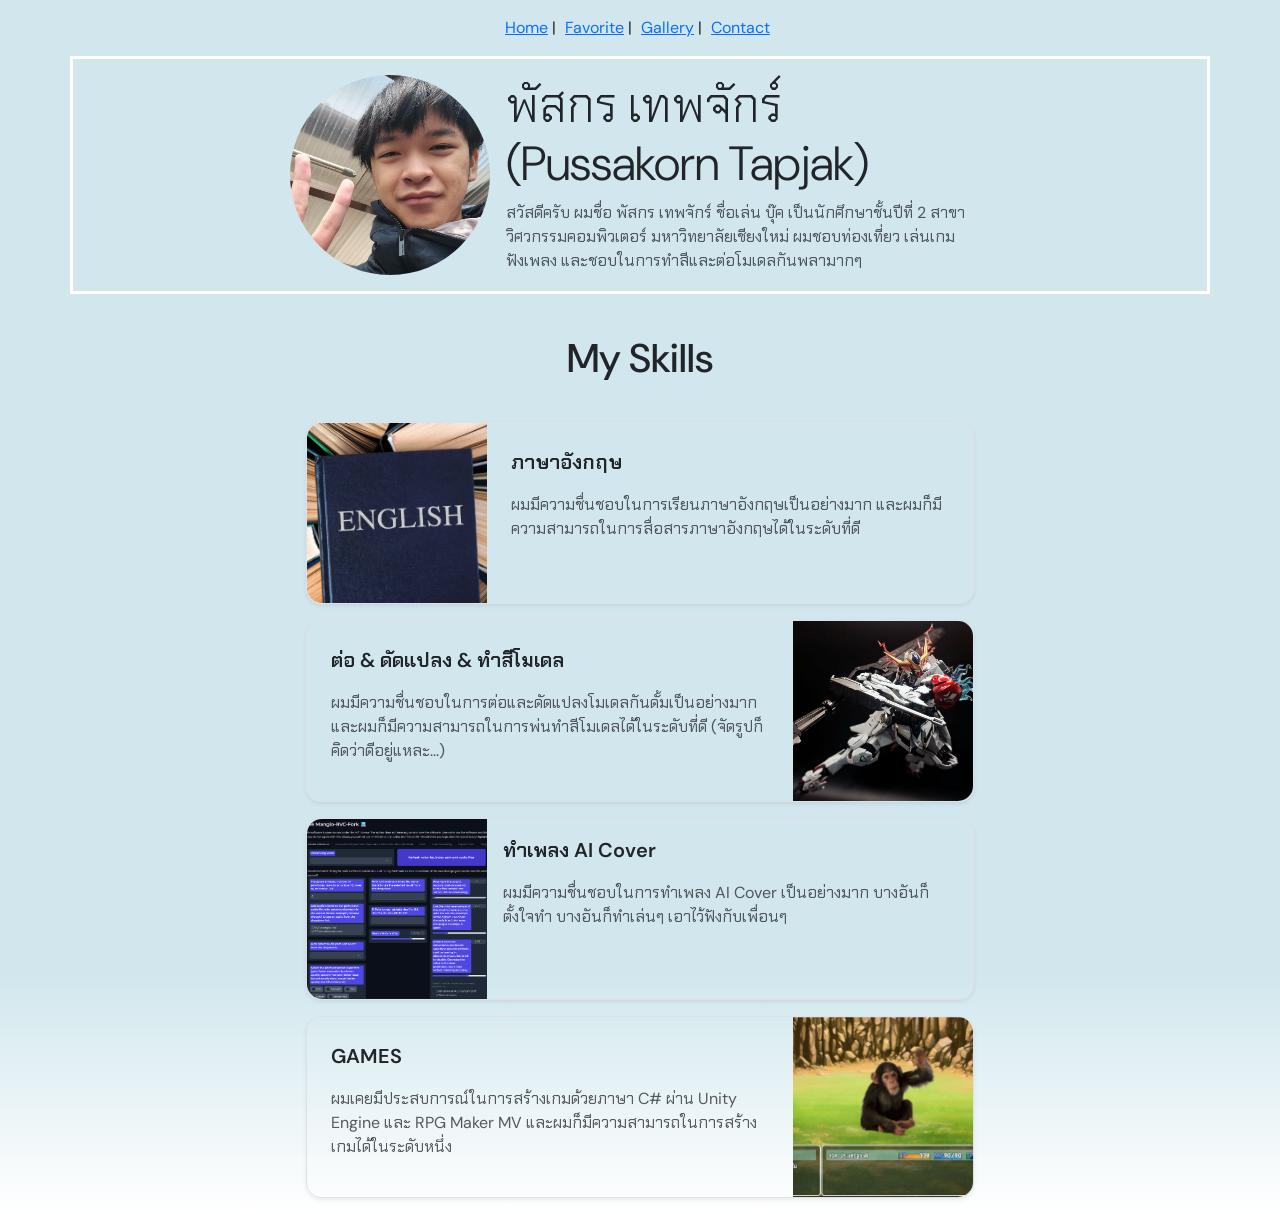
<file: index.html>
<!-- ประวัติส่วนตัว ทักษะที่มีอยู่ ประสบการณ์ งานอดิเรก และช่องทางการติดต่อ โดยให้ใช้ความรู้เรื่อง HTML และ CSS -->
<!DOCTYPE html>
<html lang="en">
  <head>
    <meta charset="UTF-8" />
    <link rel="stylesheet" href="style/TEST.css">
    <link href="https://cdn.jsdelivr.net/npm/bootstrap@5.0.2/dist/css/bootstrap.min.css" rel="stylesheet" integrity="sha384-EVSTQN3/azprG1Anm3QDgpJLIm9Nao0Yz1ztcQTwFspd3yD65VohhpuuCOmLASjC" crossorigin="anonymous">
    <link rel="preconnect" href="https://fonts.googleapis.com">
    <link rel="preconnect" href="https://fonts.gstatic.com" crossorigin>
    <link href="https://fonts.googleapis.com/css2?family=DM+Sans:ital,opsz,wght@0,9..40,100..1000;1,9..40,100..1000&display=swap" rel="stylesheet">
    <link rel="preconnect" href="https://fonts.googleapis.com">
<link rel="preconnect" href="https://fonts.gstatic.com" crossorigin>
<link href="https://fonts.googleapis.com/css2?family=Chakra+Petch:ital,wght@0,300;0,400;0,500;0,600;0,700;1,300;1,400;1,500;1,600;1,700&family=DM+Sans:ital,opsz,wght@0,9..40,100..1000;1,9..40,100..1000&display=swap" rel="stylesheet"> 
    <meta name="viewport" content="width=device-width, initial-scale=1.0" />
    <title>My Portfolio</title>
  </head>
  <body style="background: linear-gradient(180deg,rgba(209, 231, 237, 1) 80%, rgba(255, 255, 255, 1) 100%); font-family: 'DM Sans', 'Chakra Petch', sans-serif;">
    <p style="background-color: #ffffff; text-align: center;"></p>
    <p style="text-align: center; margin-right: 5px">
      <a href="index.html" style=>Home</a> |
      <a href="Favorite.html" style="margin-left: 5px">Favorite</a> |
      <a style="margin-left: 5px" href="Gallery.html">Gallery</a> |
      <a style="margin-left: 5px" href="Contact.html">Contact</a>
    </p>

<div class="container">
<div class="d-flex justify-content-center align-items-center mx-auto gap-3" style="max-width: 700px">
      <div>
        <img src="images/PROFILE.jpeg" class="rounded-circle" width="200" height="200" style="object-fit: cover">
      </div>

      <div class="d-none d-sm-block">
        <div class="display-5 mb-2">พัสกร เทพจักร์ (Pussakorn Tapjak)</div>
        <div class="text-muted">
          สวัสดีครับ ผมชื่อ พัสกร เทพจักร์ ชื่อเล่น บุ๊ค เป็นนักศึกษาชั้นปีที่ 2 สาขาวิศวกรรมคอมพิวเตอร์ มหาวิทยาลัยเชียงใหม่ 
          ผมชอบท่องเที่ยว เล่นเกม <div>ฟังเพลง และชอบในการทำสีและต่อโมเดลกันพลามากๆ</div> 
        </div>
      </div>
    </div>
  </div>

<div>
  <h1 style="text-align: center; margin-bottom: 40px; margin-top: 40px;">My Skills</h1>
</div>

<div style="max-width: 700px" class="mx-auto px-3">
      <div class="d-flex border mb-3 shadow-sm my-rounded-all">
        <div class="my-rounded-left">
          <img src="images/ENG.jpg" width="180px" height="180px" style="object-fit: cover" class="my-rounded-left d-none d-sm-block">
        </div>
        <div class="p-4">
          <p class="fw-semibold fs-5">ภาษาอังกฤษ </p>
          <span class="text-muted">
            ผมมีความชื่นชอบในการเรียนภาษาอังกฤษเป็นอย่างมาก และผมก็มีความสามารถในการสื่อสารภาษาอังกฤษได้ในระดับที่ดี
        </div>
      </div>
      

      
      <div class="d-flex border mb-3 shadow-sm my-rounded-all">
        <div class="p-4">
          <p class="fw-semibold fs-5">ต่อ & ดัดแปลง & ทำสีโมเดล </p>
          <span class="text-muted">
            ผมมีความชื่นชอบในการต่อและดัดแปลงโมเดลกันดั้มเป็นอย่างมาก และผมก็มีความสามารถในการพ่นทำสีโมเดลได้ในระดับที่ดี (จัดรูปก็คิดว่าดีอยู่แหละ...)
          </span>
        </div>
        <div class="my-rounded-right">
          <img src="images/GP5.jpeg" width="180px" height="180px" style="object-fit: cover" class="my-rounded-right d-none d-sm-block">
        </div>
      </div>
  

      <div class="d-flex border mb-3 shadow-sm my-rounded-all">
        <div class="my-rounded-left">
          <img src="images/SONG.png" width="180px" height="180px" style="object-fit: cover" class="my-rounded-left d-none d-sm-block">
        </div>
        <div class="p-3">
          <p class="fw-semibold fs-5">ทำเพลง AI Cover</p>
          <span class="text-muted">
            ผมมีความชื่นชอบในการทำเพลง AI Cover เป็นอย่างมาก บางอันก็ตั้งใจทำ บางอันก็ทำเล่นๆ เอาไว้ฟังกับเพื่อนๆ
          </span>
        </div>
      </div>  


      <div class="d-flex border mb-3 shadow-sm my-rounded-all">
        <div class="p-4">
          <p class="fw-semibold fs-5">GAMES</p>
          <span class="text-muted">
            ผมเคยมีประสบการณ์ในการสร้างเกมด้วยภาษา C# ผ่าน Unity Engine และ RPG Maker MV และผมก็มีความสามารถในการสร้างเกมได้ในระดับหนึ่ง 
          </span>
        </div>
        <div class="my-rounded-right">
          <img src="images/GAME.png" width="180px" height="180px" style="object-fit: cover" class="my-rounded-right d-none d-sm-block">
        </div>
      </div>

  </div>
  </body>
</html>
</file>
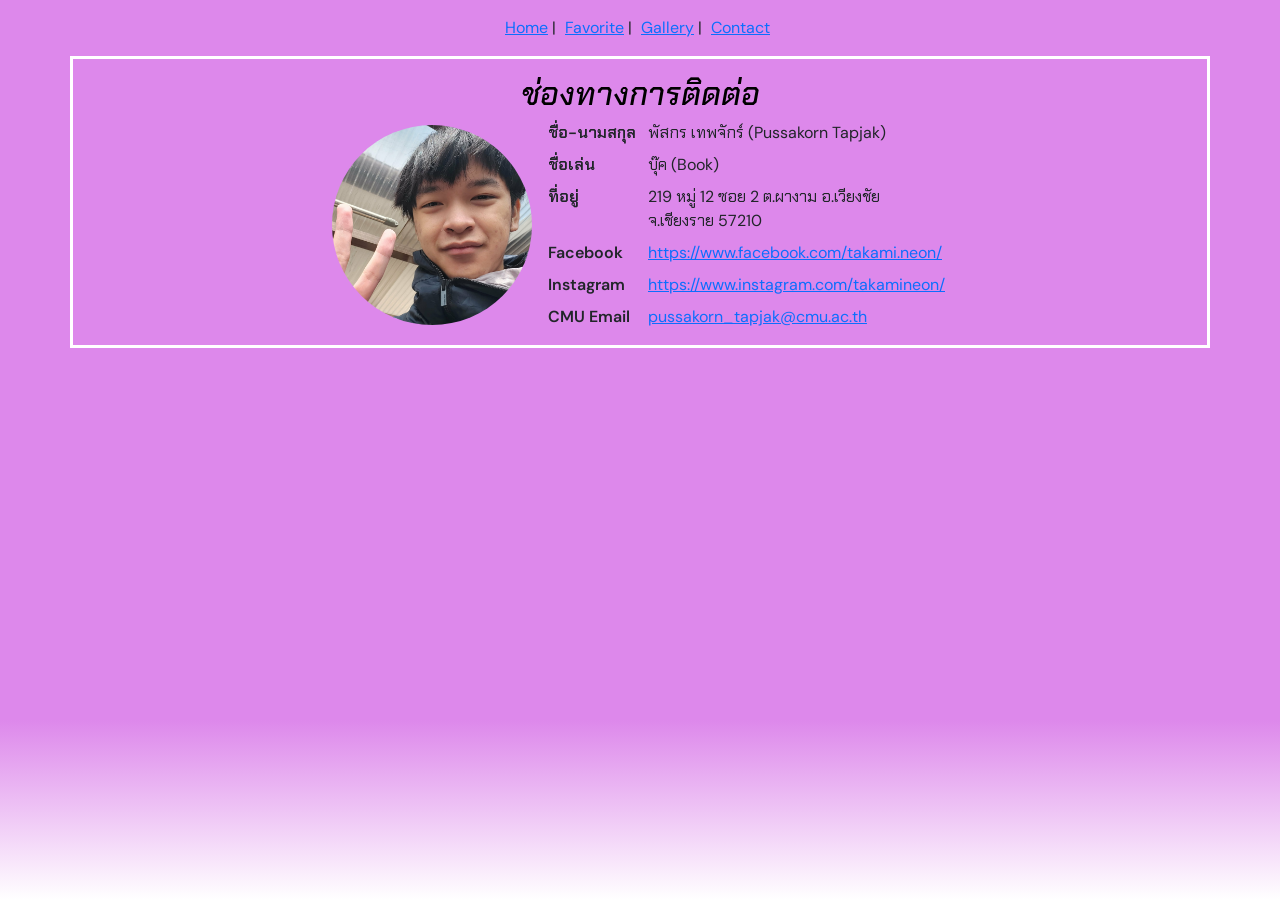
<file: Contact.html>
<!DOCTYPE html>
<html lang="en">
<head>
    <meta charset="UTF-8">
    <link rel="stylesheet" href="style/TEST.css">
    <link href="https://cdn.jsdelivr.net/npm/bootstrap@5.0.2/dist/css/bootstrap.min.css" rel="stylesheet" integrity="sha384-EVSTQN3/azprG1Anm3QDgpJLIm9Nao0Yz1ztcQTwFspd3yD65VohhpuuCOmLASjC" crossorigin="anonymous">
    <link rel="preconnect" href="https://fonts.googleapis.com">
    <link rel="preconnect" href="https://fonts.gstatic.com" crossorigin>
    <link href="https://fonts.googleapis.com/css2?family=DM+Sans:ital,opsz,wght@0,9..40,100..1000;1,9..40,100..1000&display=swap" rel="stylesheet">
    <link rel="preconnect" href="https://fonts.googleapis.com">
    <link rel="preconnect" href="https://fonts.gstatic.com" crossorigin>
    <link href="https://fonts.googleapis.com/css2?family=Chakra+Petch:ital,wght@0,300;0,400;0,500;0,600;0,700;1,300;1,400;1,500;1,600;1,700&family=DM+Sans:ital,opsz,wght@0,9..40,100..1000;1,9..40,100..1000&display=swap" rel="stylesheet">
    <meta name="viewport" content="width=device-width, initial-scale=1.0">
    <title>Contact</title>
</head>
<body style="background: linear-gradient(180deg,rgba(221, 136, 235, 1) 80%, rgba(255, 255, 255, 1) 100%); background-attachment: fixed; min-height: 100vh; font-family: 'DM Sans', 'Chakra Petch', sans-serif;">
    <p style="background-color: #f1a3de; text-align: center;"></p>
    <p style="text-align: center; margin-right: 5px">
      <a href="index.html">Home</a> |
      <a href="Favorite.html" style="margin-left: 5px">Favorite</a> |
      <a style="margin-left: 5px" href="Gallery.html">Gallery</a> |
      <a style="margin-left: 5px" href="Contact.html">Contact</a>
    </p>
    <div class="container">
    <h2 style="text-align: center;">ช่องทางการติดต่อ</h2>
    <div style="max-width: 700px" class="mx-auto d-flex justify-content-center align-items-center gap-3 flex-wrap">
      <div>
        <img src="images/PROFILE.jpeg" class="rounded-circle" width="200" height="200" style="object-fit: cover">
      </div>
      <div class="vstack gap-2" style="max-width: 400px">
        <div class="d-flex">
          <div style="min-width: 100px" class="fw-semibold">ชื่อ-นามสกุล</div>
          <span>พัสกร เทพจักร์ (Pussakorn Tapjak)</span>
        </div>

        <div class="d-flex">
          <div style="min-width: 100px" class="fw-semibold">ชื่อเล่น</div>
          <span>บุ๊ค (Book)</span>
        </div>

        <div class="d-flex">
          <div style="min-width: 100px" class="fw-semibold">ที่อยู่</div>
          <span>
            219 หมู่ 12 ซอย 2 ต.ผางาม อ.เวียงชัย จ.เชียงราย 57210
          </span>
        </div>

        <div class="d-flex">
          <div style="min-width: 100px" style="color: #0956fa;" class="fw-semibold">Facebook</div>
          <span class="text-muted">
            <a href="https://www.facebook.com/takami.neon/" target="_blank" rel="noreferrer">
              https://www.facebook.com/takami.neon/
            </a>
          </span>
        </div>

        <div class="d-flex">
          <div style="min-width: 100px" style="color: #0956fa;" class="fw-semibold">Instagram</div>
          <span class="text-muted">
            <a href="https://www.instagram.com/takamineon/" target="_blank" rel="noreferrer">
              https://www.instagram.com/takamineon/
            </a>
          </span>
        </div>
        
        <div class="d-flex">
          <div style="min-width: 100px" class="fw-semibold">CMU Email</div>
          <span class="text-muted">
            <a href="mailto: pussakorn_tapjak@cmu.ac.th">pussakorn_tapjak@cmu.ac.th</a>
          </span>
        </div>
      </div>
    </div>
</body>
</html>
</file>
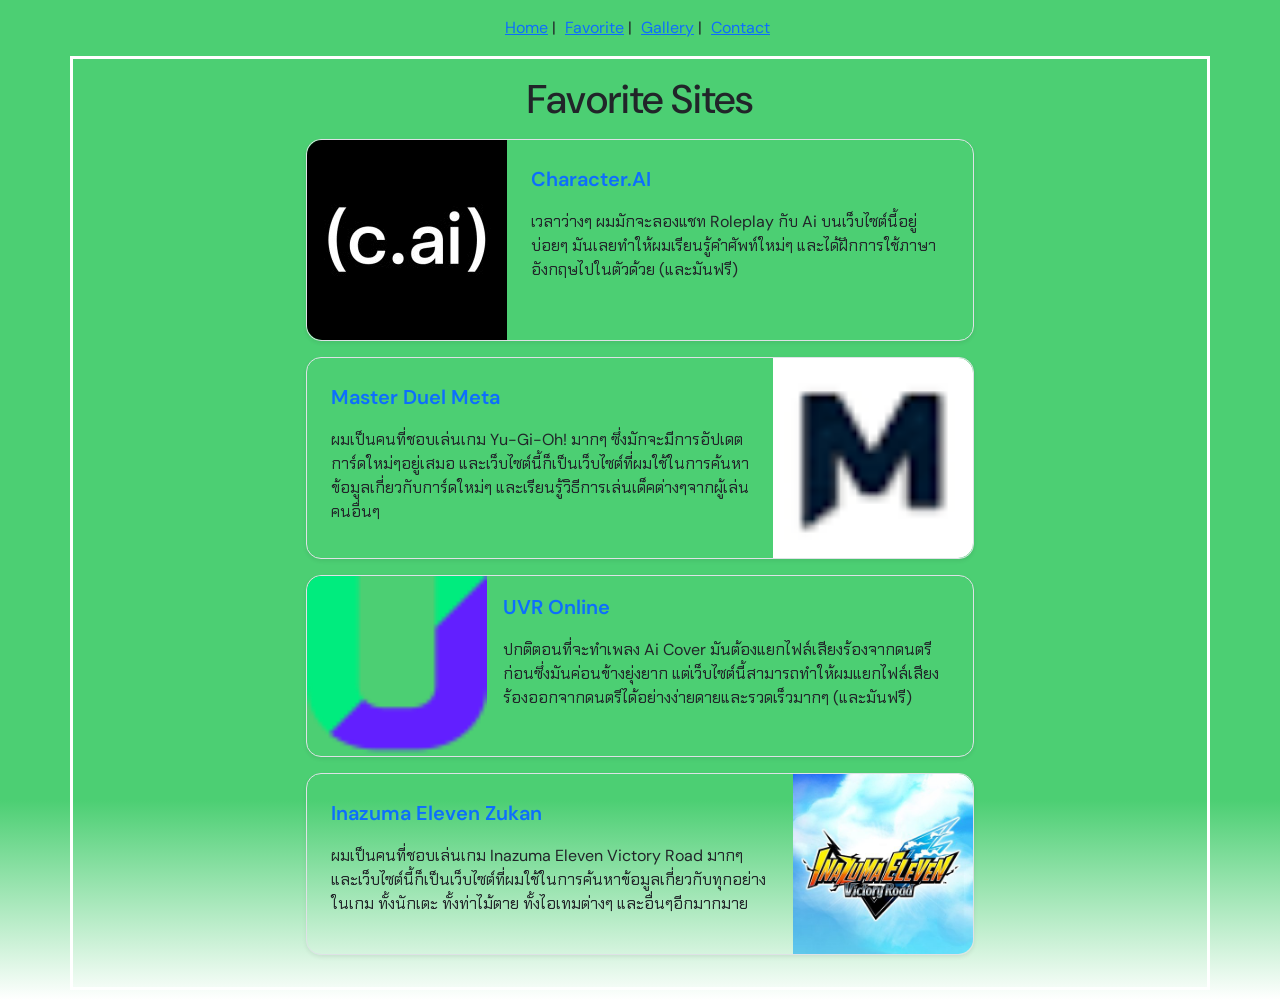
<file: Favorite.html>
<!DOCTYPE html>
<html lang="en">
<head>
    <meta charset="UTF-8">
    <link rel="stylesheet" href="style/TEST.css">
    <link href="https://cdn.jsdelivr.net/npm/bootstrap@5.0.2/dist/css/bootstrap.min.css" rel="stylesheet" integrity="sha384-EVSTQN3/azprG1Anm3QDgpJLIm9Nao0Yz1ztcQTwFspd3yD65VohhpuuCOmLASjC" crossorigin="anonymous">
    <link rel="preconnect" href="https://fonts.googleapis.com">
    <link rel="preconnect" href="https://fonts.gstatic.com" crossorigin>
    <link href="https://fonts.googleapis.com/css2?family=DM+Sans:ital,opsz,wght@0,9..40,100..1000;1,9..40,100..1000&display=swap" rel="stylesheet">
    <link rel="preconnect" href="https://fonts.googleapis.com">
<link rel="preconnect" href="https://fonts.gstatic.com" crossorigin>
<link href="https://fonts.googleapis.com/css2?family=Chakra+Petch:ital,wght@0,300;0,400;0,500;0,600;0,700;1,300;1,400;1,500;1,600;1,700&family=DM+Sans:ital,opsz,wght@0,9..40,100..1000;1,9..40,100..1000&display=swap" rel="stylesheet">
    <meta name="viewport" content="width=device-width, initial-scale=1.0">
    <title>Favorite</title>
</head>
<body style="background: linear-gradient(180deg, rgba(76, 207, 115, 1) 80%, rgba(255, 255, 255, 1) 100%); font-family: 'DM Sans', 'Chakra Petch', sans-serif;">
    <p style="background-color: #fff34f; text-align: center;"></p>
    <p style="text-align: center; margin-right: 5px">
      <a href="index.html">Home</a> |
      <a href="Favorite.html" style="margin-left: 5px">Favorite</a> |
      <a style="margin-left: 5px" href="Gallery.html">Gallery</a> |
      <a style="margin-left: 5px" href="Contact.html">Contact</a>
    </p>
    <div class="container">
    <h1 style="text-align: center;" class="mb-3">Favorite Sites</h1>
    </ul>

    <div style="max-width: 700px" class="mx-auto px-3">
      <div class="d-flex border mb-3 shadow-sm my-rounded-all">
        <div class="my-rounded-left">
          <img src="images/icon1.png" width="200p x" height="200px" style="object-fit: cover" class="my-rounded-left d-none d-sm-block">
        </div>
        <div class="p-4">
          <p class="fw-semibold fs-5"><a href="https://character.ai/?referrer=https%253A%252F%252Fbeta.character.ai%252Fchats" target="_blank" class="text-decoration-none">Character.AI</a></p>
          <span>
            เวลาว่างๆ ผมมักจะลองแชท Roleplay กับ Ai บนเว็บไซต์นี้อยู่บ่อยๆ มันเลยทำให้ผมเรียนรู้คำศัพท์ใหม่ๆ และได้ฝึกการใช้ภาษาอังกฤษไปในตัวด้วย (และมันฟรี)
          </span>
        </div>
      </div>
      

      
      <div class="d-flex border mb-3 shadow-sm my-rounded-all">
        <div class="p-4">
          <p class="fw-semibold fs-5"><a href="https://www.masterduelmeta.com/" target="_blank" class="text-decoration-none">Master Duel Meta</a></p>
          <span>
            ผมเป็นคนที่ชอบเล่นเกม Yu-Gi-Oh! มากๆ ซึ่งมักจะมีการอัปเดตการ์ดใหม่ๆอยู่เสมอ และเว็บไซต์นี้ก็เป็นเว็บไซต์ที่ผมใช้ในการค้นหาข้อมูลเกี่ยวกับการ์ดใหม่ๆ และเรียนรู้วิธีการเล่นเด็คต่างๆจากผู้เล่นคนอื่นๆ
          </span>
        </div>
        <div class="my-rounded-right">
          <img src="images/icon2.png" width="200px" height="200px" style="object-fit: cover" class="my-rounded-right d-none d-sm-block">
        </div>
      </div>
  

      <div class="d-flex border mb-3 shadow-sm my-rounded-all">
        <div class="my-rounded-left">
          <img src="images/icon3.png" width="180px" height="180px" style="object-fit: cover" class="my-rounded-left d-none d-sm-block">
        </div>
        <div class="p-3">
          <p class="fw-semibold fs-5"><a href="https://x-minus.pro/ai" target="_blank" class="text-decoration-none">UVR Online</a></p>
          <span>
            ปกติตอนที่จะทำเพลง Ai Cover มันต้องแยกไฟล์เสียงร้องจากดนตรีก่อนซึ่งมันค่อนข้างยุ่งยาก แต่เว็บไซต์นี้สามารถทำให้ผมแยกไฟล์เสียงร้องออกจากดนตรีได้อย่างง่ายดายและรวดเร็วมากๆ (และมันฟรี)
          </span>
        </div>
      </div>  


      <div class="d-flex border mb-3 shadow-sm my-rounded-all">
        <div class="p-4">
          <p class="fw-semibold fs-5"><a href="https://zukan.inazuma.jp/en/" target="_blank" class="text-decoration-none">Inazuma Eleven Zukan</a></p>
          <span>
            ผมเป็นคนที่ชอบเล่นเกม Inazuma Eleven Victory Road มากๆ และเว็บไซต์นี้ก็เป็นเว็บไซต์ที่ผมใช้ในการค้นหาข้อมูลเกี่ยวกับทุกอย่างในเกม ทั้งนักเตะ ทั้งท่าไม้ตาย ทั้งไอเทมต่างๆ และอื่นๆอีกมากมาย
          </span>
        </div>
        <div class="my-rounded-right">
          <img src="images/Icon4.jpg" width="180px" height="180px" style="object-fit: cover" class="my-rounded-right d-none d-sm-block">
        </div>
      </div>

      </div>
    </div>
</body>
</html>
</file>
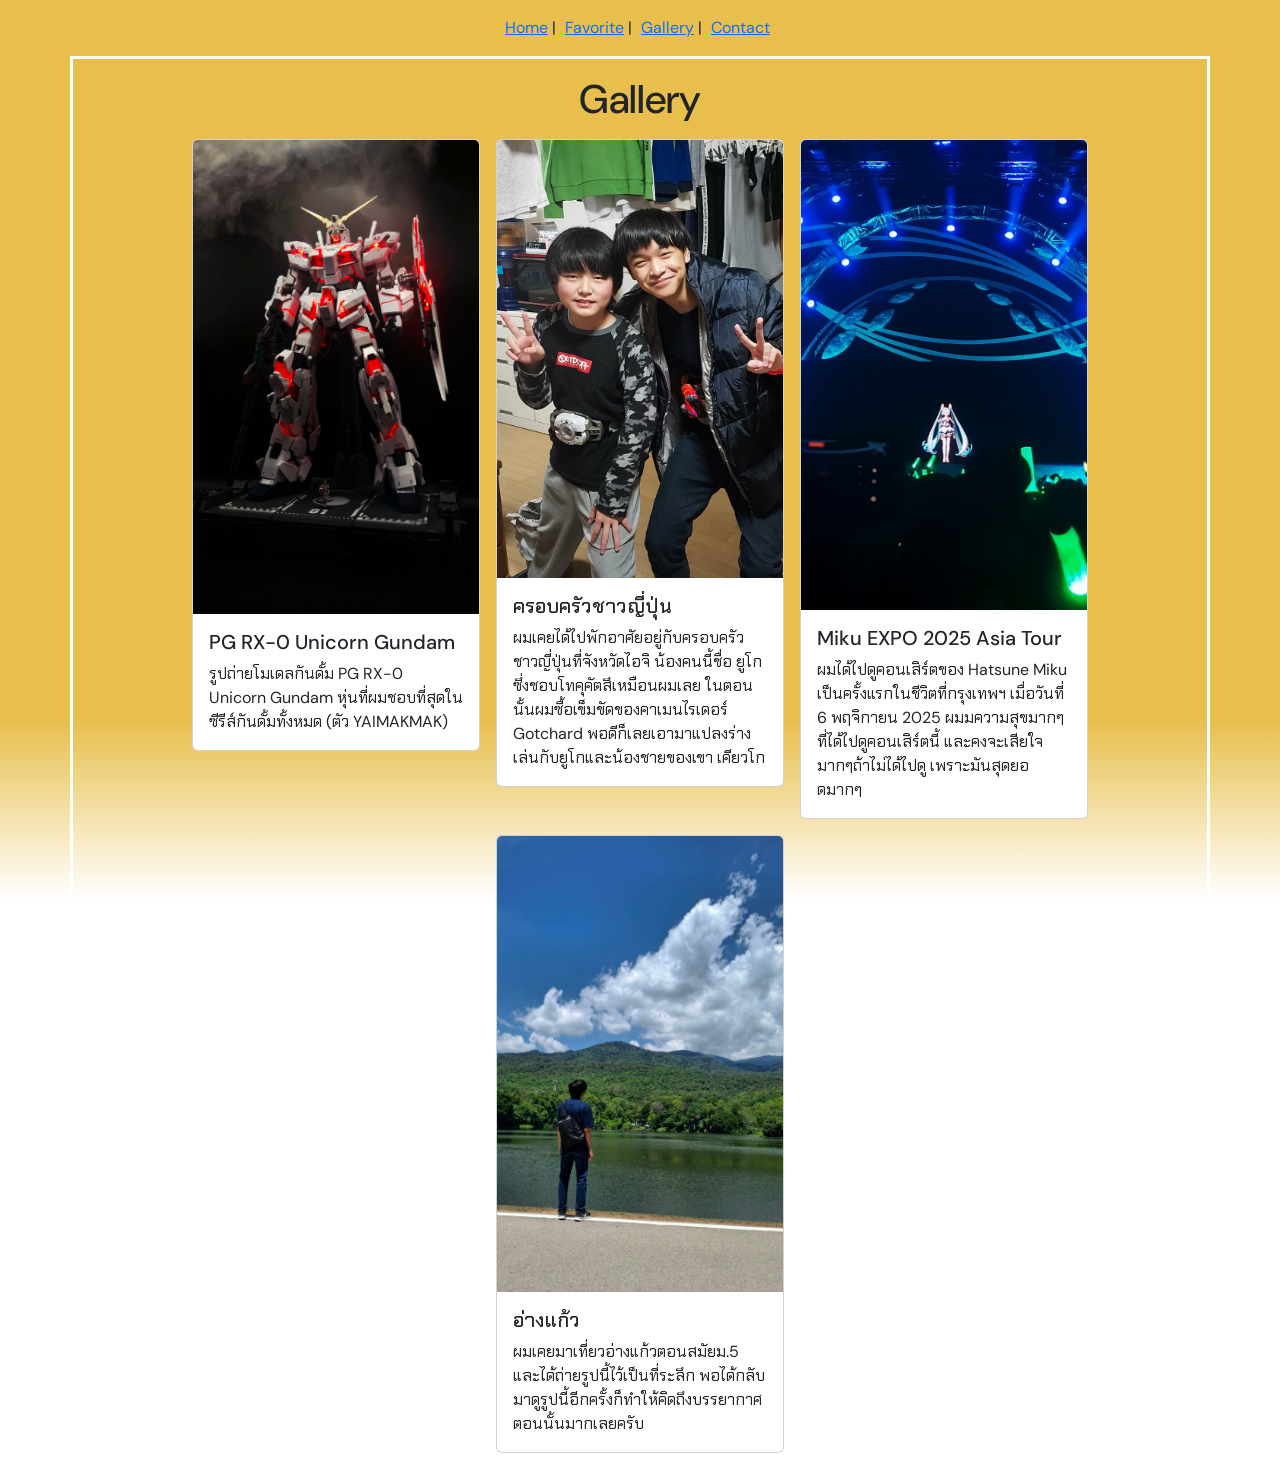
<file: Gallery.html>
<!DOCTYPE html>
<html lang="en">
<head>
    <meta charset="UTF-8">
    <link rel="stylesheet" href="style/TEST.css">
    <link href="https://cdn.jsdelivr.net/npm/bootstrap@5.0.2/dist/css/bootstrap.min.css" rel="stylesheet" integrity="sha384-EVSTQN3/azprG1Anm3QDgpJLIm9Nao0Yz1ztcQTwFspd3yD65VohhpuuCOmLASjC" crossorigin="anonymous">
    <link rel="preconnect" href="https://fonts.googleapis.com">
    <link rel="preconnect" href="https://fonts.gstatic.com" crossorigin>
    <link href="https://fonts.googleapis.com/css2?family=DM+Sans:ital,opsz,wght@0,9..40,100..1000;1,9..40,100..1000&display=swap" rel="stylesheet">
    <link rel="preconnect" href="https://fonts.googleapis.com">
<link rel="preconnect" href="https://fonts.gstatic.com" crossorigin>
<link href="https://fonts.googleapis.com/css2?family=Chakra+Petch:ital,wght@0,300;0,400;0,500;0,600;0,700;1,300;1,400;1,500;1,600;1,700&family=DM+Sans:ital,opsz,wght@0,9..40,100..1000;1,9..40,100..1000&display=swap" rel="stylesheet">
    <meta name="viewport" content="width=device-width, initial-scale=1.0">
    <title>Hobby</title>
</head>
<body style="background: linear-gradient(180deg,rgba(232, 191, 77, 1) 80%, rgba(255, 255, 255, 1) 100%); background-attachment: fixed; min-height: 100vh; font-family: 'DM Sans', 'Chakra Petch', sans-serif;">
    <p style="background-color: #ffffff; text-align: center;"></p>
    <p style="text-align: center; margin-right: 5px">
      <a href="index.html">Home</a> |
      <a href="Favorite.html" style="margin-left: 5px">Favorite</a> |
      <a style="margin-left: 5px" href="Gallery.html">Gallery</a> |
      <a style="margin-left: 5px" href="Contact.html">Contact</a>
    </p>
    <div class="container">
    <h1 class="mb-3" style="text-align: center;" >Gallery</h1>
</body>
</html>

    <div class="d-flex gap-3 justify-content-center flex-wrap align-items-start" >
      <div class="card" style="width: 18rem">
        <img src="images/GP3.jpeg" class="card-img-top">
        <div class="card-body">
          <h5 class="card-title">PG RX-0 Unicorn Gundam</h5>
          <p class="card-text">
            รูปถ่ายโมเดลกันดั้ม PG RX-0 Unicorn Gundam หุ่นที่ผมชอบที่สุดในซีรีส์กันดั้มทั้งหมด (ตัว YAIMAKMAK)
          </p>
        </div>
      </div>

      <div class="card" style="width: 18rem">
        <img src="images/EX2.jpeg" class="card-img-top" alt="...">
        <div class="card-body">
          <h5 class="card-title">ครอบครัวชาวญี่ปุ่น</h5>
          <p class="card-text">ผมเคยได้ไปพักอาศัยอยู่กับครอบครัวชาวญี่ปุ่นที่จังหวัดไอจิ
            น้องคนนี้ชื่อ ยูโก ซึ่งชอบโทคุคัตสึเหมือนผมเลย ในตอนนั้นผมซื้อเข็มขัดของคาเมนไรเดอร์ Gotchard พอดีก็เลยเอามาแปลงร่างเล่นกับยูโกและน้องชายของเขา เคียวโก
          </p>
        </div>
      </div>

      <div class="card" style="width: 18rem">
        <img src="images/MIKU.jpg" class="card-img-top" alt="...">
        <div class="card-body">
          <h5 class="card-title">Miku EXPO 2025 Asia Tour</h5>
          <p class="card-text">
            ผมได้ไปดูคอนเสิร์ตของ Hatsune Miku เป็นครั้งแรกในชีวิตที่กรุงเทพฯ เมื่อวันที่ 6 พฤจิกายน 2025 ผมมความสุขมากๆที่ได้ไปดูคอนเสิร์ตนี้ และคงจะเสียใจมากๆถ้าไม่ได้ไปดู เพราะมันสุดยอดมากๆ
          </p>
        </div>
      </div>

      <div class="card" style="width: 18rem">
        <img src="images/HB.jpeg" class="card-img-top" alt="...">
        <div class="card-body">
          <h5 class="card-title">อ่างแก้ว</h5>
          <p class="card-text">
            ผมเคยมาเที่ยวอ่างแก้วตอนสมัยม.5 และได้ถ่ายรูปนี้ไว้เป็นที่ระลึก พอได้กลับมาดูรูปนี้อีกครั้งก็ทำให้คิดถึงบรรยากาศตอนนั้นมากเลยครับ
          </p>
        </div>
      </div>
    </div>

</body>
</file>
<file: style/TEST.css>
.Normal{
    text-align: center;
}

.header {
  color: rgb(0, 0, 0);
  text-align: center;
  font-style: italic;
}

.container {
  border: solid rgb(255, 255, 255);
  width: 500px;
  margin-left: auto;
  margin-right: auto;
  padding: 1rem;
  margin-bottom: 10px;
}

.container > h2{
  color: rgb(0, 0, 0);
  font-style: italic;
}

.my-rounded-left {
  border-top-left-radius: 15px;
  border-bottom-left-radius: 15px;
}

.my-rounded-right {
  border-top-right-radius: 15px;
  border-bottom-right-radius: 15px;
}

.my-rounded-all {
  border-top-left-radius: 15px;
  border-top-right-radius: 15px;
  border-bottom-left-radius: 15px;
  border-bottom-right-radius: 15px;
}


.dm-sans-<uniquifier> {
  font-family: "DM Sans", sans-serif;
  font-optical-sizing: auto;
  font-weight: <weight>;
  font-style: normal;
}

.chakra-petch-light {
  font-family: "Chakra Petch", sans-serif;
  font-weight: 300;
  font-style: normal;
}

.chakra-petch-regular {
  font-family: "Chakra Petch", sans-serif;
  font-weight: 400;
  font-style: normal;
}

.chakra-petch-medium {
  font-family: "Chakra Petch", sans-serif;
  font-weight: 500;
  font-style: normal;
}

.chakra-petch-semibold {
  font-family: "Chakra Petch", sans-serif;
  font-weight: 600;
  font-style: normal;
}

.chakra-petch-bold {
  font-family: "Chakra Petch", sans-serif;
  font-weight: 700;
  font-style: normal;
}

.chakra-petch-light-italic {
  font-family: "Chakra Petch", sans-serif;
  font-weight: 300;
  font-style: italic;
}

.chakra-petch-regular-italic {
  font-family: "Chakra Petch", sans-serif;
  font-weight: 400;
  font-style: italic;
}

.chakra-petch-medium-italic {
  font-family: "Chakra Petch", sans-serif;
  font-weight: 500;
  font-style: italic;
}

.chakra-petch-semibold-italic {
  font-family: "Chakra Petch", sans-serif;
  font-weight: 600;
  font-style: italic;
}

.chakra-petch-bold-italic {
  font-family: "Chakra Petch", sans-serif;
  font-weight: 700;
  font-style: italic;
}
</file>
